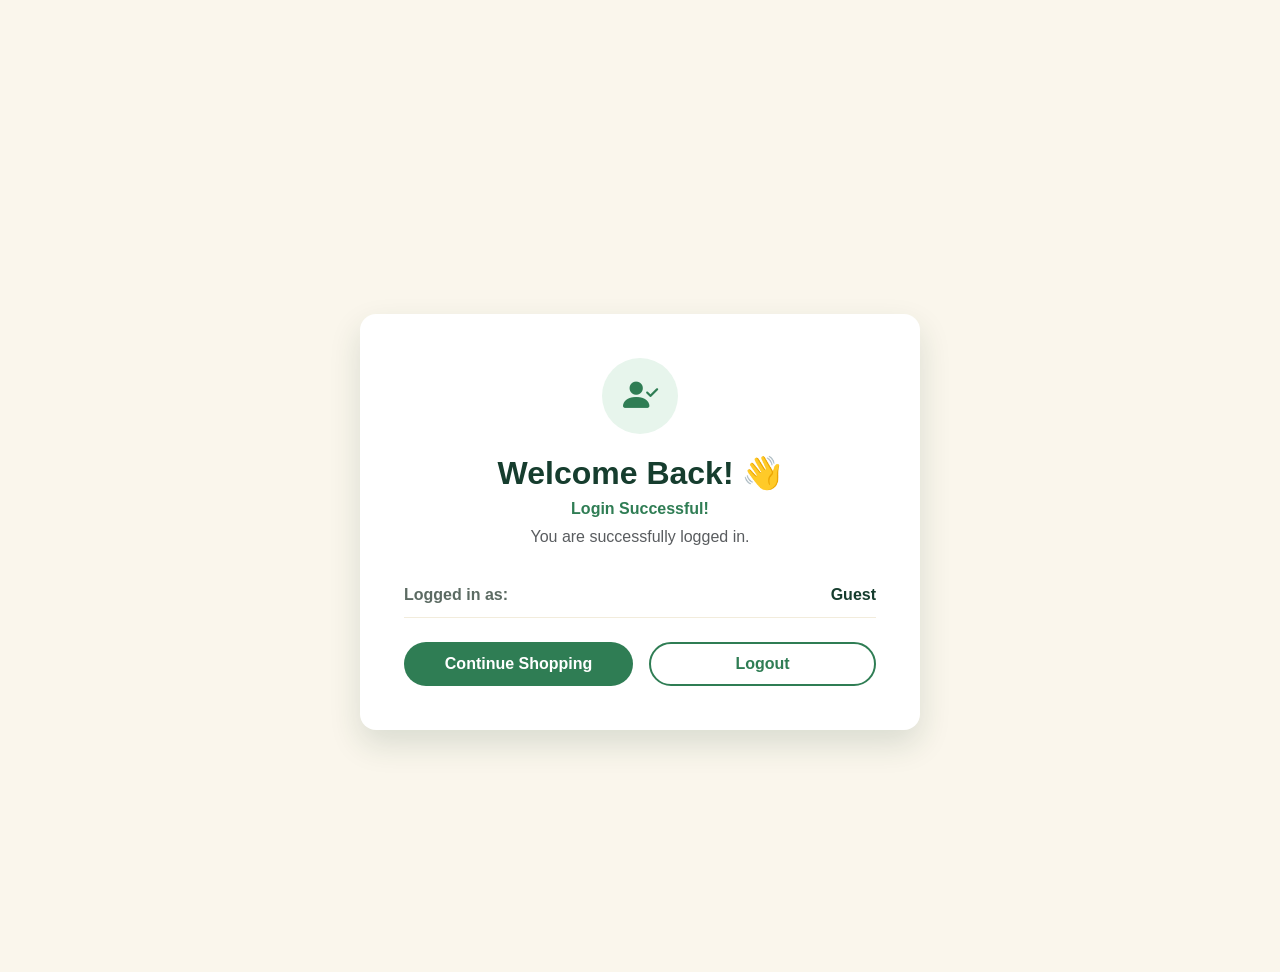
<file: account.html>
<!DOCTYPE html>
<html lang="en">
<head>
  <meta charset="UTF-8">
  <meta name="viewport" content="width=device-width, initial-scale=1.0">
  <title>My Account | FreshMart</title>

  <link href="https://cdn.jsdelivr.net/npm/bootstrap@5.3.3/dist/css/bootstrap.min.css" rel="stylesheet">
  <link href="https://cdn.jsdelivr.net/npm/bootstrap-icons@1.11.3/font/bootstrap-icons.css" rel="stylesheet">
  <link href="style.css" rel="stylesheet">
</head>
<body>

  <div class="status-page">
    <div class="status-card">
      <div class="status-icon"><i class="bi bi-person-check-fill"></i></div>
      <h2 class="mb-1">Welcome Back! 👋</h2>
      <p class="text-medium-green fw-semibold mb-1">Login Successful!</p>
      <p class="text-muted mb-4">You are successfully logged in.</p>

      <div class="detail-row">
        <span class="detail-label">Logged in as:</span>
        <span class="detail-value" id="accountEmail">—</span>
      </div>

      <div class="d-flex flex-column flex-sm-row gap-3 mt-4">
        <a href="index.html#products" class="btn btn-fresh w-100">Continue Shopping</a>
        <button class="btn btn-fresh-outline w-100" onclick="logoutUser()">Logout</button>
      </div>
    </div>
  </div>

  <script src="https://cdn.jsdelivr.net/npm/bootstrap@5.3.3/dist/js/bootstrap.bundle.min.js"></script>
  <script src="script.js"></script>
  <script>
    document.addEventListener("DOMContentLoaded", () => {
      const email = localStorage.getItem("freshmart_login_email");
      document.getElementById("accountEmail").textContent = email || "Guest";
    });
  </script>
</body>
</html>
</file>
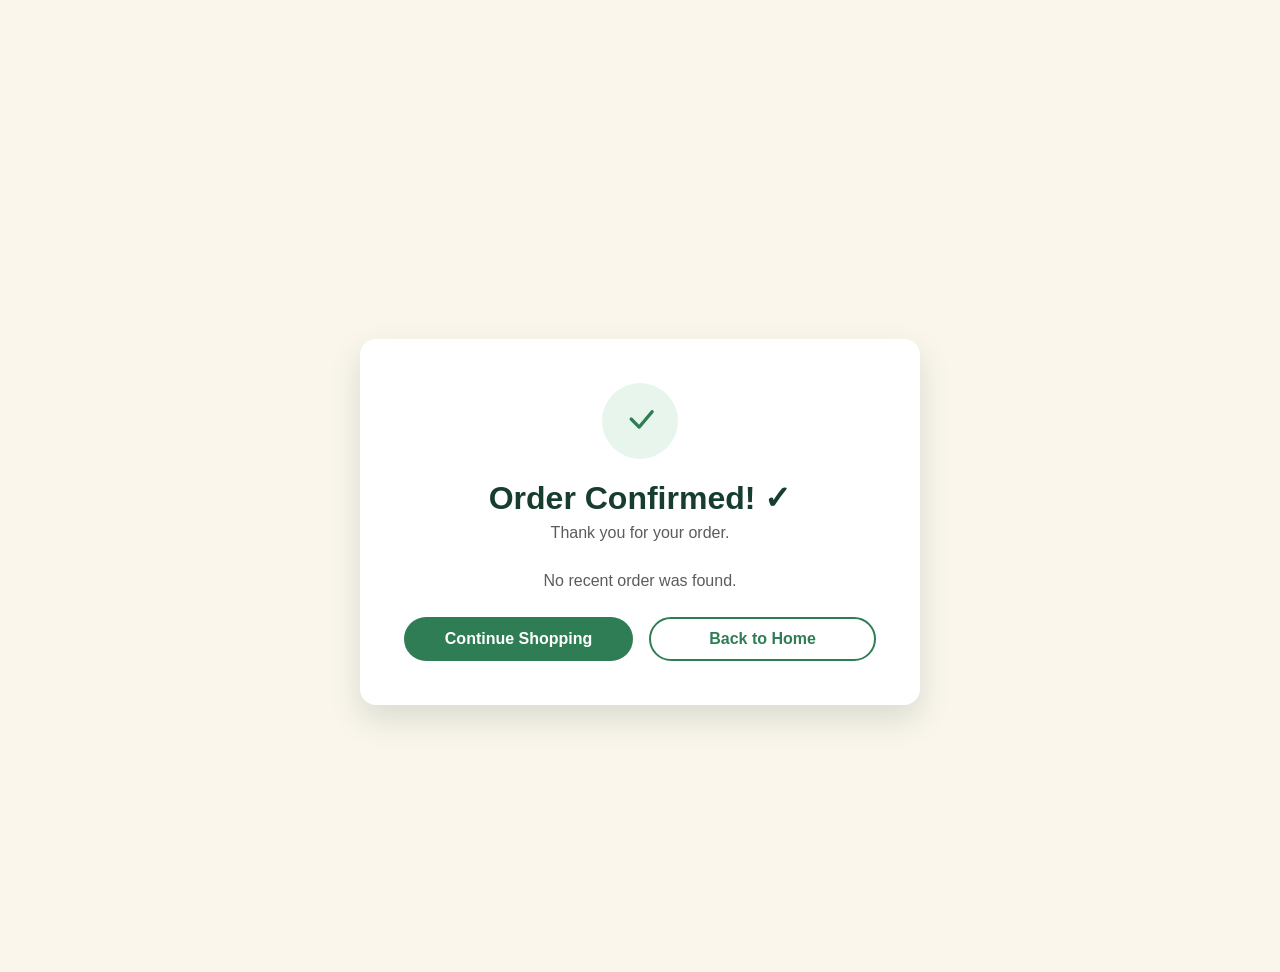
<file: order-success.html>
<!DOCTYPE html>
<html lang="en">
<head>
  <meta charset="UTF-8">
  <meta name="viewport" content="width=device-width, initial-scale=1.0">
  <title>Order Confirmed | FreshMart</title>

  <link href="https://cdn.jsdelivr.net/npm/bootstrap@5.3.3/dist/css/bootstrap.min.css" rel="stylesheet">
  <link href="https://cdn.jsdelivr.net/npm/bootstrap-icons@1.11.3/font/bootstrap-icons.css" rel="stylesheet">
  <link href="style.css" rel="stylesheet">
</head>
<body>

  <div class="status-page">
    <div class="status-card">
      <div class="status-icon"><i class="bi bi-check-lg"></i></div>
      <h2 class="mb-1">Order Confirmed! ✓</h2>
      <p class="text-muted mb-4">Thank you for your order.</p>

      <div id="orderDetailsWrap" class="text-start">
        <!-- Order details are inserted here by JavaScript -->
      </div>

      <div class="d-flex flex-column flex-sm-row gap-3 mt-4">
        <a href="index.html#products" class="btn btn-fresh w-100">Continue Shopping</a>
        <a href="index.html#home" class="btn btn-fresh-outline w-100">Back to Home</a>
      </div>
    </div>
  </div>

  <script src="https://cdn.jsdelivr.net/npm/bootstrap@5.3.3/dist/js/bootstrap.bundle.min.js"></script>
  <script>
    document.addEventListener("DOMContentLoaded", () => {
      const wrap = document.getElementById("orderDetailsWrap");
      const saved = localStorage.getItem("freshmart_order");

      if (!saved) {
        wrap.innerHTML = `<p class="text-center text-muted">No recent order was found.</p>`;
        return;
      }

      const order = JSON.parse(saved);

      wrap.innerHTML = `
        <div class="detail-row">
          <span class="detail-label">Customer Name:</span>
          <span class="detail-value">${order.name}</span>
        </div>
        <div class="detail-row">
          <span class="detail-label">Phone Number:</span>
          <span class="detail-value">${order.phone}</span>
        </div>
        <div class="detail-row">
          <span class="detail-label">Email Address:</span>
          <span class="detail-value">${order.email}</span>
        </div>
        <div class="detail-row">
          <span class="detail-label">Order Details:</span>
          <span class="detail-value">${order.details}</span>
        </div>
        <div class="detail-row">
          <span class="detail-label">Delivery Address:</span>
          <span class="detail-value">${order.address}</span>
        </div>
      `;
    });
  </script>
</body>
</html>
</file>
<file: style.css>
/* ============================================
   FreshMart — Custom CSS (single-page version)
   ============================================ */

:root {
  --cream: #faf6ec;
  --cream-dark: #f2ecdc;
  --dark-green: #163d2e;
  --medium-green: #2f7d54;
  --medium-green-hover: #26663f;
  --light-green: #cfead9;
  --light-green-accent: #e7f5ec;
  --white: #ffffff;
  --text-muted: #5c6b63;
  --shadow: 0 8px 24px rgba(22, 61, 46, 0.08);
  --shadow-hover: 0 14px 32px rgba(22, 61, 46, 0.14);
  --radius: 16px;
}

html {
  scroll-behavior: smooth;
}

body {
  background-color: var(--cream);
  color: var(--dark-green);
  font-family: "Segoe UI", "Helvetica Neue", Arial, sans-serif;
  padding-top: 72px;
}

h1, h2, h3, h4, h5 {
  color: var(--dark-green);
  font-weight: 700;
}

a { text-decoration: none; }

section { scroll-margin-top: 80px; }

/* ---------- Navbar ---------- */
.navbar-freshmart {
  background-color: var(--white);
  box-shadow: 0 2px 12px rgba(22, 61, 46, 0.08);
}

.navbar-freshmart .navbar-brand {
  color: var(--dark-green) !important;
  font-weight: 800;
  font-size: 1.5rem;
  letter-spacing: 0.5px;
}

.navbar-freshmart .navbar-brand span { color: var(--medium-green); }

.navbar-freshmart .nav-link {
  color: var(--dark-green) !important;
  font-weight: 500;
  margin: 0 6px;
  position: relative;
  cursor: pointer;
  transition: color 0.2s ease;
}

.navbar-freshmart .nav-link::after {
  content: "";
  position: absolute;
  left: 0;
  bottom: 2px;
  width: 0%;
  height: 2px;
  background-color: var(--medium-green);
  transition: width 0.25s ease;
}

.navbar-freshmart .nav-link:hover::after,
.navbar-freshmart .nav-link.active::after { width: 100%; }

.navbar-freshmart .nav-link:hover { color: var(--medium-green) !important; }

.cart-badge {
  background-color: var(--medium-green);
  color: var(--white);
  border-radius: 50px;
  font-size: 0.75rem;
  padding: 2px 8px;
  margin-left: 4px;
}

.btn-cart-nav {
  background-color: var(--light-green-accent);
  color: var(--medium-green);
  border: 1px solid var(--light-green);
  border-radius: 50px;
  font-weight: 600;
  padding: 6px 18px;
  transition: all 0.2s ease;
}

.btn-cart-nav:hover {
  background-color: var(--medium-green);
  border-color: var(--medium-green);
  color: var(--white);
}

/* ---------- Buttons ---------- */
.btn-fresh {
  background-color: var(--medium-green);
  color: var(--white);
  border: none;
  border-radius: 50px;
  padding: 10px 28px;
  font-weight: 600;
  transition: background-color 0.2s ease, transform 0.15s ease;
}

.btn-fresh:hover { background-color: var(--medium-green-hover); color: var(--white); transform: translateY(-2px); }
.btn-fresh:disabled { opacity: 0.7; transform: none; cursor: not-allowed; }

.btn-fresh-outline {
  background-color: transparent;
  color: var(--medium-green);
  border: 2px solid var(--medium-green);
  border-radius: 50px;
  padding: 8px 24px;
  font-weight: 600;
  transition: all 0.2s ease;
}

.btn-fresh-outline:hover { background-color: var(--medium-green); color: var(--white); }

.btn-add {
  background-color: var(--light-green-accent);
  color: var(--medium-green);
  border: 1px solid var(--light-green);
  border-radius: 50px;
  font-weight: 600;
  padding: 6px 18px;
  transition: all 0.2s ease;
}

.btn-add:hover { background-color: var(--medium-green); border-color: var(--medium-green); color: var(--white); }

/* ---------- Hero ---------- */
.hero {
  background: linear-gradient(135deg, var(--light-green-accent) 0%, var(--cream) 60%);
  border-radius: var(--radius);
  padding: 70px 40px;
  margin-top: 24px;
  overflow: hidden;
  position: relative;
}

.hero h1 { font-size: 2.9rem; line-height: 1.2; }
.hero p.lead { color: var(--text-muted); font-size: 1.2rem; }

.hero-tag {
  letter-spacing: 2px;
  font-weight: 700;
  font-size: 0.8rem;
  color: var(--medium-green);
}

.hero-badge {
  display: inline-block;
  background-color: var(--white);
  color: var(--medium-green);
  padding: 6px 16px;
  border-radius: 50px;
  font-weight: 600;
  font-size: 0.85rem;
  box-shadow: var(--shadow);
  margin-bottom: 18px;
}

.hero-img-wrap {
  border-radius: var(--radius);
  overflow: hidden;
  box-shadow: var(--shadow);
  position: relative;
}

.hero-img-wrap img { width: 100%; height: 100%; object-fit: cover; }

.floating-card {
  position: absolute;
  bottom: -18px;
  left: -18px;
  background-color: var(--white);
  border-radius: 14px;
  box-shadow: var(--shadow-hover);
  padding: 14px 18px;
  display: flex;
  align-items: center;
  gap: 12px;
}

.floating-card .icon {
  width: 42px;
  height: 42px;
  border-radius: 50%;
  background-color: var(--light-green-accent);
  color: var(--medium-green);
  display: flex;
  align-items: center;
  justify-content: center;
  font-size: 1.2rem;
}

.floating-card .title { font-weight: 700; font-size: 0.9rem; margin-bottom: 0; }
.floating-card .subtitle { color: var(--text-muted); font-size: 0.78rem; margin-bottom: 0; }

/* ---------- Section titles ---------- */
.section-title { margin-bottom: 40px; }
.section-title h2 { font-size: 2rem; }
.section-title p { color: var(--text-muted); }

/* ---------- Category cards ---------- */
.category-card {
  background-color: var(--white);
  border: none;
  border-radius: var(--radius);
  overflow: hidden;
  box-shadow: var(--shadow);
  height: 100%;
  transition: transform 0.2s ease, box-shadow 0.2s ease;
}

.category-card:hover { transform: translateY(-6px); box-shadow: var(--shadow-hover); }

.category-img-wrap { width: 100%; height: 220px; overflow: hidden; }
.category-img-wrap img { width: 100%; height: 100%; object-fit: cover; transition: transform 0.35s ease; }
.category-card:hover .category-img-wrap img { transform: scale(1.06); }

.category-card .card-body { padding: 22px 24px; }

/* ---------- Product cards ---------- */
.product-card {
  background-color: var(--white);
  border: none;
  border-radius: var(--radius);
  overflow: hidden;
  box-shadow: var(--shadow);
  height: 100%;
  transition: transform 0.2s ease, box-shadow 0.2s ease;
}

.product-card:hover { transform: translateY(-6px); box-shadow: var(--shadow-hover); }

.product-img-wrap { width: 100%; height: 190px; overflow: hidden; background-color: var(--light-green-accent); }
.product-img-wrap img { width: 100%; height: 100%; object-fit: cover; transition: transform 0.35s ease; }
.product-card:hover .product-img-wrap img { transform: scale(1.06); }

.product-card .card-body { padding: 18px 20px 20px; }
.product-name { font-weight: 700; font-size: 1.05rem; margin-bottom: 2px; }
.product-price { color: var(--medium-green); font-weight: 700; font-size: 1.1rem; }
.product-unit { color: var(--text-muted); font-size: 0.85rem; }

.category-pill {
  display: inline-block;
  background-color: var(--light-green-accent);
  color: var(--medium-green);
  font-size: 0.72rem;
  font-weight: 600;
  padding: 3px 12px;
  border-radius: 50px;
  margin-bottom: 8px;
}

/* ---------- Offcanvas Cart ---------- */
.offcanvas-freshmart { background-color: var(--cream); }

.cart-item {
  display: flex;
  align-items: center;
  justify-content: space-between;
  padding: 12px 0;
  border-bottom: 1px solid var(--cream-dark);
}

.cart-item:last-child { border-bottom: none; }

.cart-item-img { width: 52px; height: 52px; border-radius: 10px; object-fit: cover; margin-right: 12px; }

.qty-btn {
  width: 28px;
  height: 28px;
  border-radius: 50%;
  border: 1px solid var(--light-green);
  background-color: var(--light-green-accent);
  color: var(--medium-green);
  font-weight: 700;
  line-height: 1;
  display: inline-flex;
  align-items: center;
  justify-content: center;
  transition: background-color 0.2s ease;
}

.qty-btn:hover { background-color: var(--medium-green); color: var(--white); }

.cart-empty { text-align: center; color: var(--text-muted); padding: 40px 0; }

.cart-total-row {
  border-top: 2px dashed var(--light-green);
  margin-top: 14px;
  padding-top: 14px;
  font-weight: 700;
  font-size: 1.15rem;
}

/* ---------- Forms ---------- */
.form-panel {
  background-color: var(--white);
  border-radius: var(--radius);
  box-shadow: var(--shadow);
  padding: 36px;
}

.form-control:focus, .form-select:focus {
  border-color: var(--medium-green);
  box-shadow: 0 0 0 0.2rem rgba(47, 125, 84, 0.18);
}

.form-label { font-weight: 600; color: var(--dark-green); }

/* ---------- Contact ---------- */
.contact-icon-card {
  background-color: var(--white);
  border-radius: var(--radius);
  box-shadow: var(--shadow);
  padding: 30px 20px;
  text-align: center;
  height: 100%;
  transition: transform 0.2s ease;
}

.contact-icon-card:hover { transform: translateY(-6px); }

.contact-icon {
  width: 56px;
  height: 56px;
  border-radius: 50%;
  background-color: var(--light-green-accent);
  color: var(--medium-green);
  display: flex;
  align-items: center;
  justify-content: center;
  font-size: 1.4rem;
  margin: 0 auto 16px;
}

.map-placeholder {
  background-color: var(--light-green-accent);
  border: 2px dashed var(--light-green);
  border-radius: var(--radius);
  padding: 50px 20px;
  text-align: center;
  color: var(--medium-green);
}

/* ---------- Login ---------- */
.login-wrap { max-width: 460px; margin: 0 auto; }

/* ---------- Footer ---------- */
footer.site-footer {
  background-color: var(--dark-green);
  color: var(--light-green-accent);
  margin-top: 60px;
  padding: 46px 0 20px;
}

footer.site-footer h5 { color: var(--white); }

footer.site-footer a {
  color: var(--light-green-accent);
  opacity: 0.85;
  transition: opacity 0.2s ease, color 0.2s ease;
}

footer.site-footer a:hover { opacity: 1; color: var(--white); }

footer.site-footer .footer-bottom {
  border-top: 1px solid rgba(255, 255, 255, 0.12);
  margin-top: 24px;
  padding-top: 16px;
  font-size: 0.85rem;
  opacity: 0.75;
}

/* ---------- Confirmation / account pages ---------- */
.status-page {
  min-height: 100vh;
  display: flex;
  align-items: center;
  justify-content: center;
  padding: 40px 16px;
}

.status-card {
  background-color: var(--white);
  border-radius: var(--radius);
  box-shadow: var(--shadow-hover);
  padding: 44px;
  max-width: 560px;
  width: 100%;
  text-align: center;
}

.status-icon {
  width: 76px;
  height: 76px;
  border-radius: 50%;
  background-color: var(--light-green-accent);
  color: var(--medium-green);
  display: flex;
  align-items: center;
  justify-content: center;
  font-size: 2.2rem;
  margin: 0 auto 20px;
}

.detail-row {
  display: flex;
  justify-content: space-between;
  text-align: left;
  padding: 10px 0;
  border-bottom: 1px solid var(--cream-dark);
}

.detail-row:last-child { border-bottom: none; }
.detail-label { font-weight: 600; color: var(--text-muted); }
.detail-value { color: var(--dark-green); font-weight: 600; text-align: right; max-width: 60%; }

/* ---------- Misc ---------- */
.text-medium-green { color: var(--medium-green); }
.bg-light-green { background-color: var(--light-green-accent); }

@media (max-width: 767px) {
  .hero { padding: 40px 20px; text-align: center; }
  .floating-card { position: static; margin-top: -30px; display: inline-flex; }
}
</file>
